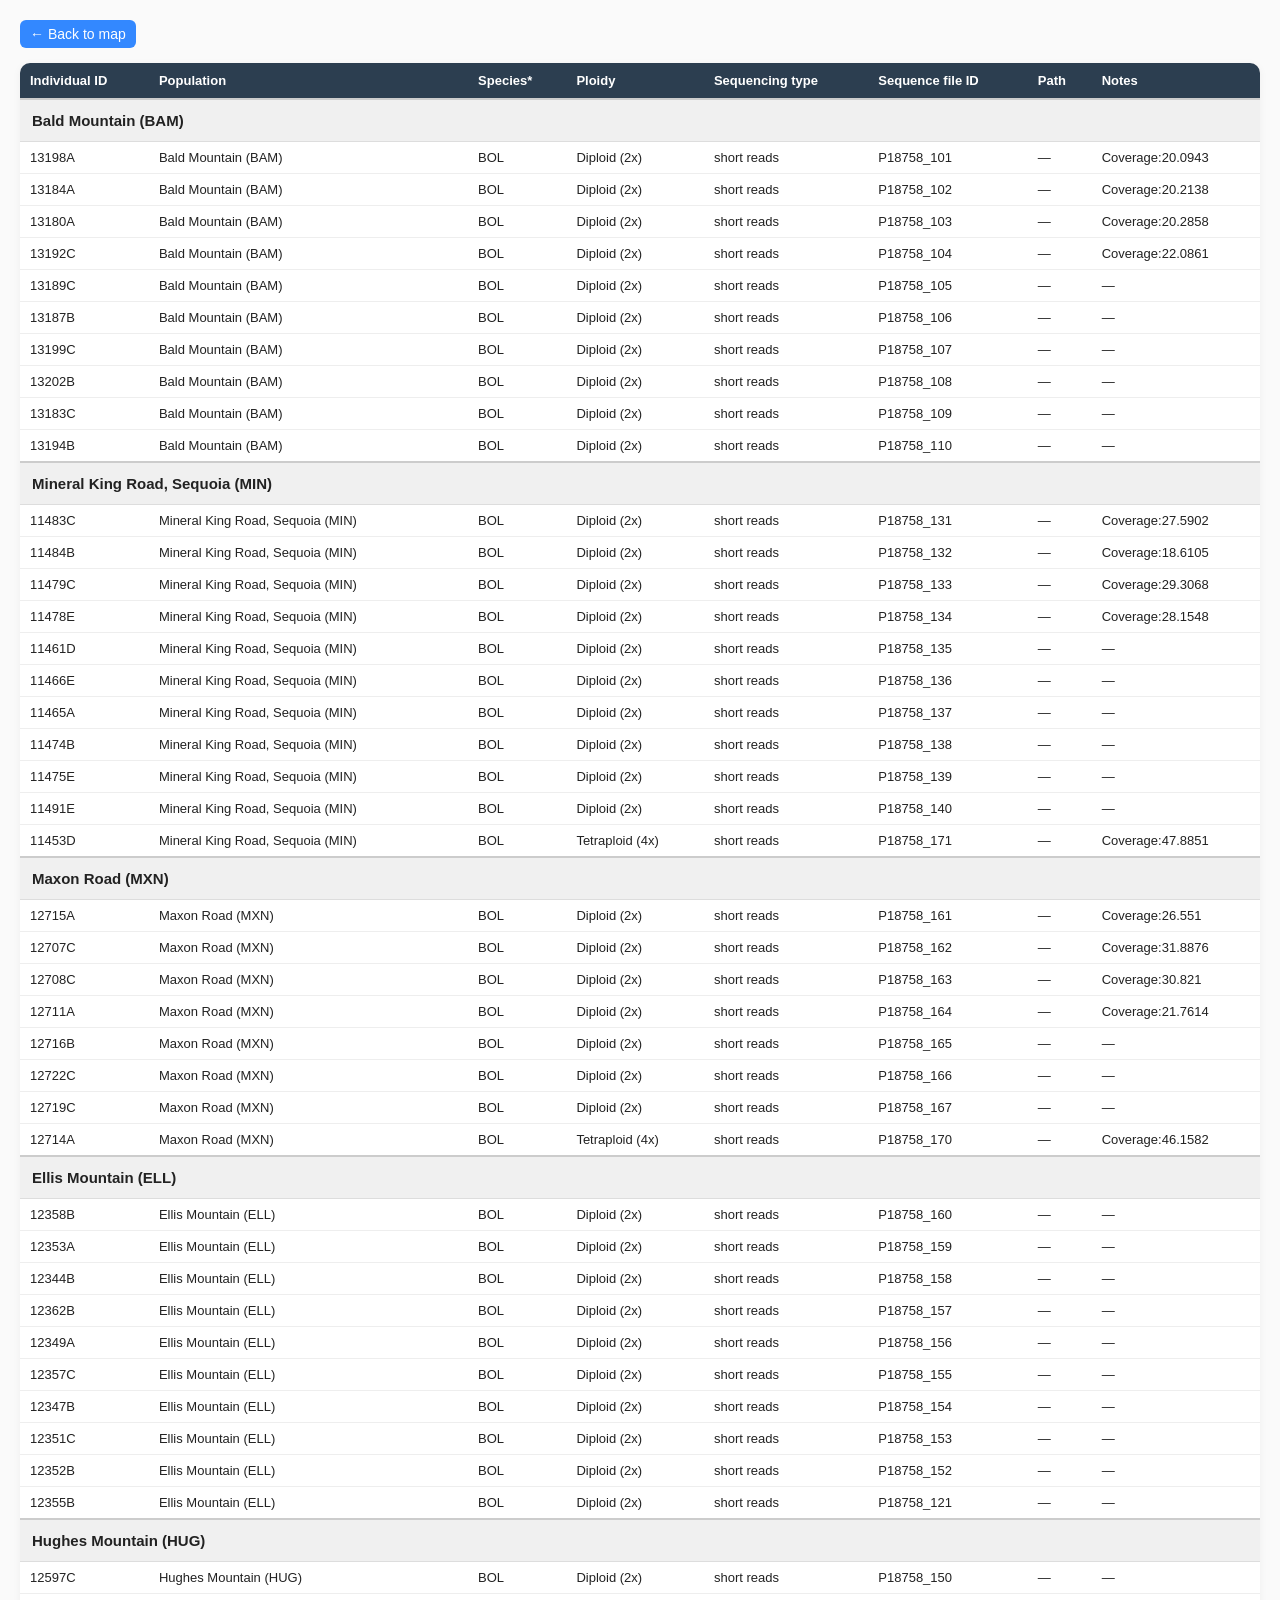
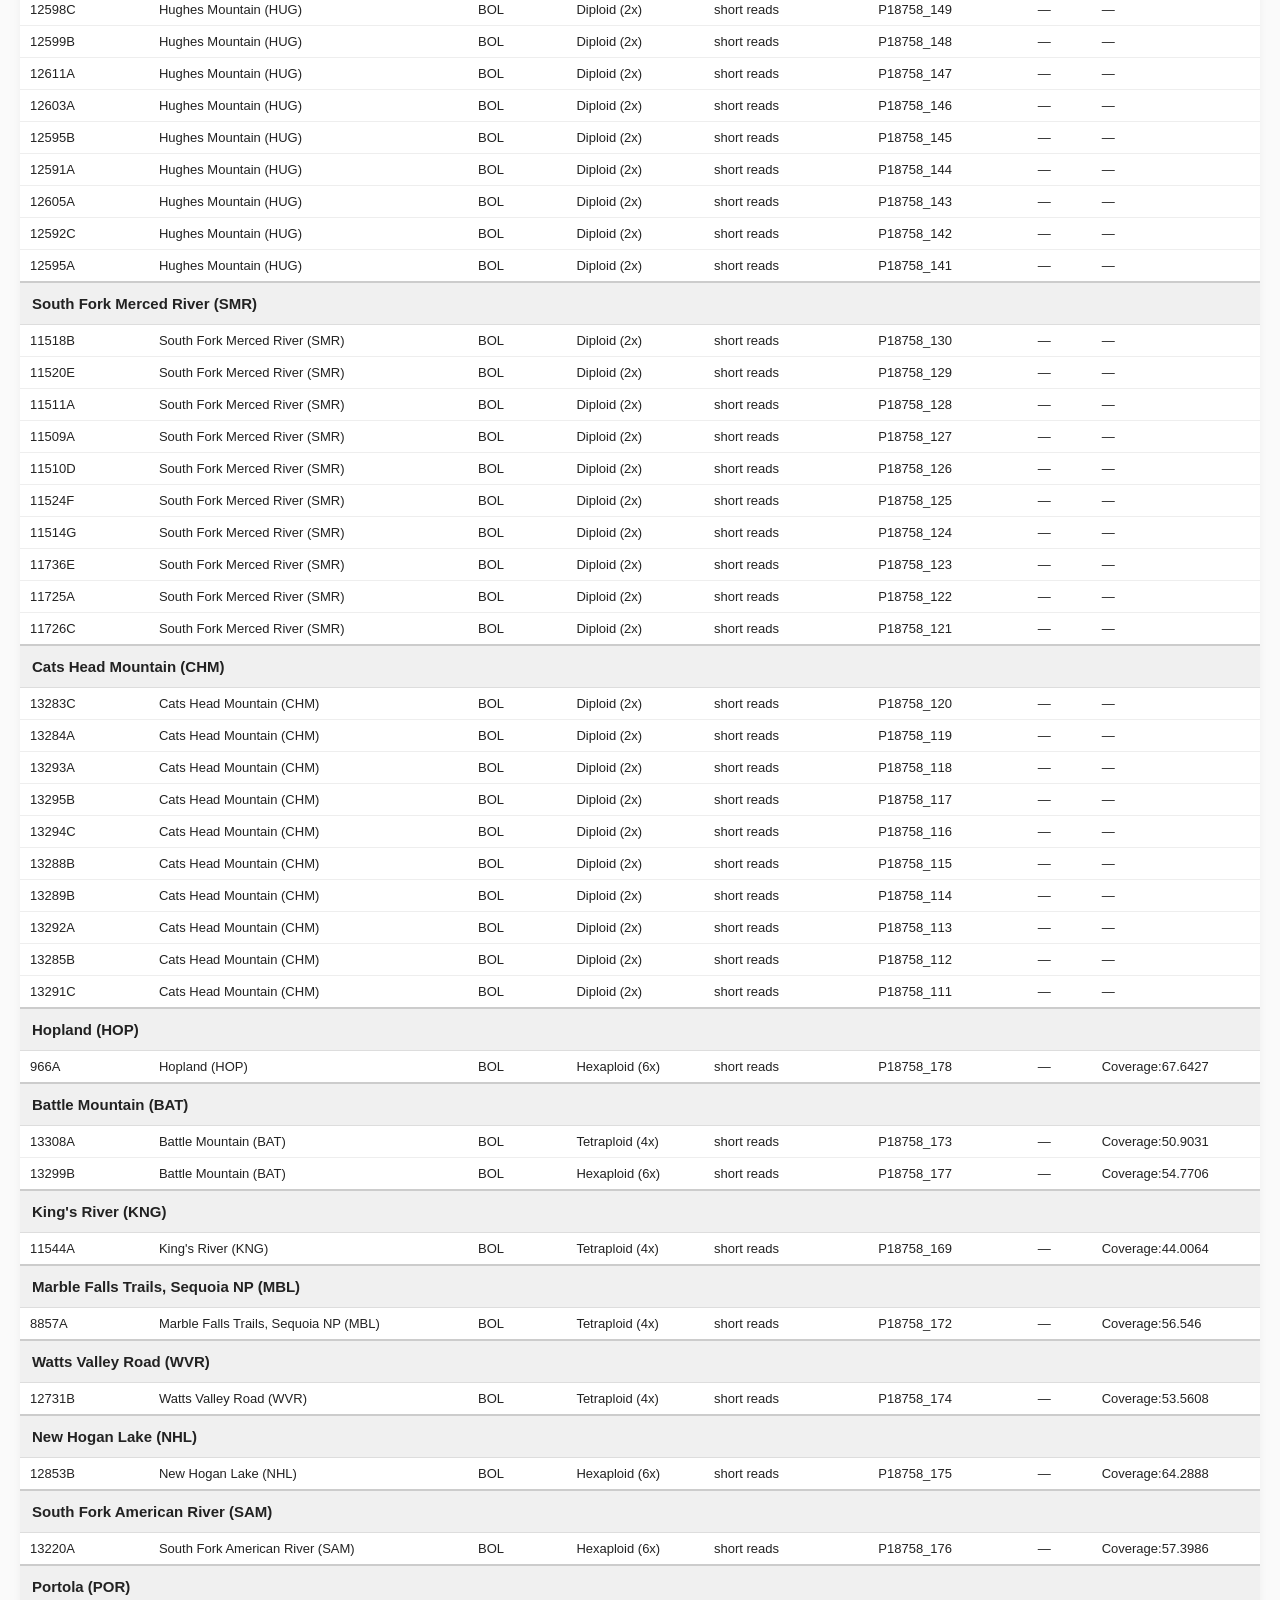
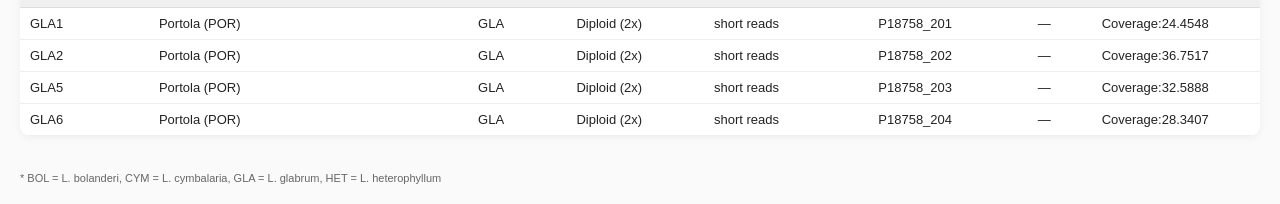
<file: individuals.html>
<!DOCTYPE html>
<html lang="en">
<head>
  <meta charset="UTF-8">
  <title>Individuals Table</title>

</head>

<body>

<a class="back" href="index.html">← Back to map</a>


<table>
  <tr>
    <th>Individual ID</th>
    <th>Population</th>
    <th>Species*</th>
    <th>Ploidy</th>
    <th>Sequencing type</th>
    <th>Sequence file ID</th>
    <th>Path</th>
    <th>Notes</th>
  </tr>

<tr id="BAM" class="pop-header">
    <td colspan="8">
      <strong>Bald Mountain (BAM)</strong>
    </td>
  </tr>

  <tr>
    <td>13198A</td>
    <td>Bald Mountain (BAM)</td>
    <td>BOL</td>
    <td>Diploid (2x)</td>
    <td>short reads</td>
    <td>P18758_101</td>
    <td>—</td>
    <td>Coverage:20.0943</td>
  </tr>

  <tr>
    <td>13184A</td>
    <td>Bald Mountain (BAM)</td>
    <td>BOL</td>
    <td>Diploid (2x)</td>
    <td>short reads</td>
    <td>P18758_102</td>
    <td>—</td>
    <td>Coverage:20.2138</td>
  </tr>

  <tr>
    <td>13180A</td>
    <td>Bald Mountain (BAM)</td>
    <td>BOL</td>
    <td>Diploid (2x)</td>
    <td>short reads</td>
    <td>P18758_103</td>
    <td>—</td>
    <td>Coverage:20.2858</td>
  </tr>

   <tr>
    <td>13192C</td>
    <td>Bald Mountain (BAM)</td>
    <td>BOL</td>
    <td>Diploid (2x)</td>
    <td>short reads</td>
    <td>P18758_104</td>
    <td>—</td>
    <td>Coverage:22.0861</td>
  </tr>

  <tr>
    <td>13189C</td>
    <td>Bald Mountain (BAM)</td>
    <td>BOL</td>
    <td>Diploid (2x)</td>
    <td>short reads</td>
    <td>P18758_105</td>
    <td>—</td>
    <td>—</td>
  </tr>

  <tr>
    <td>13187B</td>
    <td>Bald Mountain (BAM)</td>
    <td>BOL</td>
    <td>Diploid (2x)</td>
    <td>short reads</td>
    <td>P18758_106</td>
    <td>—</td>
    <td>—</td>
  </tr>

  <tr>
    <td>13199C</td>
    <td>Bald Mountain (BAM)</td>
    <td>BOL</td>
    <td>Diploid (2x)</td>
    <td>short reads</td>
    <td>P18758_107</td>
    <td>—</td>
    <td>—</td>
  </tr>

  <tr>
    <td>13202B</td>
    <td>Bald Mountain (BAM)</td>
    <td>BOL</td>
    <td>Diploid (2x)</td>
    <td>short reads</td>
    <td>P18758_108</td>
    <td>—</td>
    <td>—</td>
  </tr>

  <tr>
    <td>13183C</td>
    <td>Bald Mountain (BAM)</td>
    <td>BOL</td>
    <td>Diploid (2x)</td>
    <td>short reads</td>
    <td>P18758_109</td>
    <td>—</td>
    <td>—</td>
  </tr>

  <tr>
    <td>13194B</td>
    <td>Bald Mountain (BAM)</td>
    <td>BOL</td>
    <td>Diploid (2x)</td>
    <td>short reads</td>
    <td>P18758_110</td>
    <td>—</td>
    <td>—</td>
  </tr>

  <tr id="MIN" class="pop-header">
    <td colspan="8">
      <strong>Mineral King Road, Sequoia (MIN)</strong>
    </td>
  </tr>

  <tr>
    <td>11483C</td>
    <td>Mineral King Road, Sequoia (MIN)</td>
    <td>BOL</td>
    <td>Diploid (2x)</td>
    <td>short reads</td>
    <td>P18758_131</td>
    <td>—</td>
    <td>Coverage:27.5902</td>
  </tr>

  <tr>
    <td>11484B</td>
    <td>Mineral King Road, Sequoia (MIN)</td>
    <td>BOL</td>
    <td>Diploid (2x)</td>
    <td>short reads</td>
    <td>P18758_132</td>
    <td>—</td>
    <td>Coverage:18.6105</td>
  </tr>

  <tr>
    <td>11479C</td>
    <td>Mineral King Road, Sequoia (MIN)</td>
    <td>BOL</td>
    <td>Diploid (2x)</td>
    <td>short reads</td>
    <td>P18758_133</td>
    <td>—</td>
    <td>Coverage:29.3068</td>
  </tr>

   <tr>
    <td>11478E</td>
    <td>Mineral King Road, Sequoia (MIN)</td>
    <td>BOL</td>
    <td>Diploid (2x)</td>
    <td>short reads</td>
    <td>P18758_134</td>
    <td>—</td>
    <td>Coverage:28.1548</td>
  </tr>

   <tr>
    <td>11461D</td>
    <td>Mineral King Road, Sequoia (MIN)</td>
    <td>BOL</td>
    <td>Diploid (2x)</td>
    <td>short reads</td>
    <td>P18758_135</td>
    <td>—</td>
    <td>—</td>
  </tr>

  <tr>
    <td>11466E</td>
    <td>Mineral King Road, Sequoia (MIN)</td>
    <td>BOL</td>
    <td>Diploid (2x)</td>
    <td>short reads</td>
    <td>P18758_136</td>
    <td>—</td>
    <td>—</td>
  </tr>

  <tr>
    <td>11465A</td>
    <td>Mineral King Road, Sequoia (MIN)</td>
    <td>BOL</td>
    <td>Diploid (2x)</td>
    <td>short reads</td>
    <td>P18758_137</td>
    <td>—</td>
    <td>—</td>
  </tr>

  <tr>
    <td>11474B</td>
    <td>Mineral King Road, Sequoia (MIN)</td>
    <td>BOL</td>
    <td>Diploid (2x)</td>
    <td>short reads</td>
    <td>P18758_138</td>
    <td>—</td>
    <td>—</td>
  </tr>

  <tr>
    <td>11475E</td>
    <td>Mineral King Road, Sequoia (MIN)</td>
    <td>BOL</td>
    <td>Diploid (2x)</td>
    <td>short reads</td>
    <td>P18758_139</td>
    <td>—</td>
    <td>—</td>
  </tr>

  <tr>
    <td>11491E</td>
    <td>Mineral King Road, Sequoia (MIN)</td>
    <td>BOL</td>
    <td>Diploid (2x)</td>
    <td>short reads</td>
    <td>P18758_140</td>
    <td>—</td>
    <td>—</td>
  </tr>

   <tr>
    <td>11453D</td>
    <td>Mineral King Road, Sequoia (MIN)</td>
    <td>BOL</td>
    <td>Tetraploid (4x)</td>
    <td>short reads</td>
    <td>P18758_171</td>
    <td>—</td>
    <td>Coverage:47.8851</td>
  </tr>


  <tr id="MXN" class="pop-header">
    <td colspan="8">
      <strong>Maxon Road (MXN)</strong>
    </td>
  </tr>

  <tr>
    <td>12715A</td>
    <td>Maxon Road (MXN)</td>
    <td>BOL</td>
    <td>Diploid (2x)</td>
    <td>short reads</td>
    <td>P18758_161</td>
    <td>—</td>
    <td>Coverage:26.551</td>
  </tr>

  <tr>
    <td>12707C</td>
    <td>Maxon Road (MXN)</td>
    <td>BOL</td>
    <td>Diploid (2x)</td>
    <td>short reads</td>
    <td>P18758_162</td>
    <td>—</td>
    <td>Coverage:31.8876</td>
  </tr>

  <tr>
    <td>12708C</td>
    <td>Maxon Road (MXN)</td>
    <td>BOL</td>
    <td>Diploid (2x)</td>
    <td>short reads</td>
    <td>P18758_163</td>
    <td>—</td>
    <td>Coverage:30.821</td>
  </tr>

   <tr>
    <td>12711A</td>
    <td>Maxon Road (MXN)</td>
    <td>BOL</td>
    <td>Diploid (2x)</td>
    <td>short reads</td>
    <td>P18758_164</td>
    <td>—</td>
    <td>Coverage:21.7614</td>
  </tr>

  <tr>
    <td>12716B</td>
    <td>Maxon Road (MXN)</td>
    <td>BOL</td>
    <td>Diploid (2x)</td>
    <td>short reads</td>
    <td>P18758_165</td>
    <td>—</td>
    <td>—</td>
  </tr>

    <tr>
    <td>12722C</td>
    <td>Maxon Road (MXN)</td>
    <td>BOL</td>
    <td>Diploid (2x)</td>
    <td>short reads</td>
    <td>P18758_166</td>
    <td>—</td>
    <td>—</td>
  </tr>

    <tr>
    <td>12719C</td>
    <td>Maxon Road (MXN)</td>
    <td>BOL</td>
    <td>Diploid (2x)</td>
    <td>short reads</td>
    <td>P18758_167</td>
    <td>—</td>
    <td>—</td>
  </tr>
  
  <tr>
    <td>12714A</td>
    <td>Maxon Road (MXN)</td>
    <td>BOL</td>
    <td>Tetraploid (4x)</td>
    <td>short reads</td>
    <td>P18758_170</td>
    <td>—</td>
    <td>Coverage:46.1582</td>
  </tr>

<tr id="ELL" class="pop-header">
    <td colspan="8">
      <strong>Ellis Mountain (ELL)</strong>
    </td>
  </tr>

<tr>
    <td>12358B</td>
    <td>Ellis Mountain (ELL)</td>
    <td>BOL</td>
    <td>Diploid (2x)</td>
    <td>short reads</td>
    <td>P18758_160</td>
    <td>—</td>
    <td>—</td>
  </tr>

  <tr>
    <td>12353A</td>
    <td>Ellis Mountain (ELL)</td>
    <td>BOL</td>
    <td>Diploid (2x)</td>
    <td>short reads</td>
    <td>P18758_159</td>
    <td>—</td>
    <td>—</td>
  </tr>

  <tr>
    <td>12344B</td>
    <td>Ellis Mountain (ELL)</td>
    <td>BOL</td>
    <td>Diploid (2x)</td>
    <td>short reads</td>
    <td>P18758_158</td>
    <td>—</td>
    <td>—</td>
  </tr>

  <tr>
    <td>12362B</td>
    <td>Ellis Mountain (ELL)</td>
    <td>BOL</td>
    <td>Diploid (2x)</td>
    <td>short reads</td>
    <td>P18758_157</td>
    <td>—</td>
    <td>—</td>
  </tr>

  <tr>
    <td>12349A</td>
    <td>Ellis Mountain (ELL)</td>
    <td>BOL</td>
    <td>Diploid (2x)</td>
    <td>short reads</td>
    <td>P18758_156</td>
    <td>—</td>
    <td>—</td>
  </tr>

  <tr>
    <td>12357C</td>
    <td>Ellis Mountain (ELL)</td>
    <td>BOL</td>
    <td>Diploid (2x)</td>
    <td>short reads</td>
    <td>P18758_155</td>
    <td>—</td>
    <td>—</td>
  </tr>

  <tr>
    <td>12347B</td>
    <td>Ellis Mountain (ELL)</td>
    <td>BOL</td>
    <td>Diploid (2x)</td>
    <td>short reads</td>
    <td>P18758_154</td>
    <td>—</td>
    <td>—</td>
  </tr>

  <tr>
    <td>12351C</td>
    <td>Ellis Mountain (ELL)</td>
    <td>BOL</td>
    <td>Diploid (2x)</td>
    <td>short reads</td>
    <td>P18758_153</td>
    <td>—</td>
    <td>—</td>
  </tr>

  <tr>
    <td>12352B</td>
    <td>Ellis Mountain (ELL)</td>
    <td>BOL</td>
    <td>Diploid (2x)</td>
    <td>short reads</td>
    <td>P18758_152</td>
    <td>—</td>
    <td>—</td>
  </tr>

  <tr>
    <td>12355B</td>
    <td>Ellis Mountain (ELL)</td>
    <td>BOL</td>
    <td>Diploid (2x)</td>
    <td>short reads</td>
    <td>P18758_121</td>
    <td>—</td>
    <td>—</td>
  </tr>

  <tr id="HUG" class="pop-header">
    <td colspan="8">
      <strong>Hughes Mountain (HUG)</strong>
    </td>
  </tr>

<tr>
    <td>12597C</td>
    <td>Hughes Mountain (HUG)</td>
    <td>BOL</td>
    <td>Diploid (2x)</td>
    <td>short reads</td>
    <td>P18758_150</td>
    <td>—</td>
    <td>—</td>
  </tr>

  <tr>
    <td>12598C</td>
    <td>Hughes Mountain (HUG)</td>
    <td>BOL</td>
    <td>Diploid (2x)</td>
    <td>short reads</td>
    <td>P18758_149</td>
    <td>—</td>
    <td>—</td>
  </tr>

  <tr>
    <td>12599B</td>
    <td>Hughes Mountain (HUG)</td>
    <td>BOL</td>
    <td>Diploid (2x)</td>
    <td>short reads</td>
    <td>P18758_148</td>
    <td>—</td>
    <td>—</td>
  </tr>

  <tr>
    <td>12611A</td>
    <td>Hughes Mountain (HUG)</td>
    <td>BOL</td>
    <td>Diploid (2x)</td>
    <td>short reads</td>
    <td>P18758_147</td>
    <td>—</td>
    <td>—</td>
  </tr>

  <tr>
    <td>12603A</td>
    <td>Hughes Mountain (HUG)</td>
    <td>BOL</td>
    <td>Diploid (2x)</td>
    <td>short reads</td>
    <td>P18758_146</td>
    <td>—</td>
    <td>—</td>
  </tr>

  <tr>
    <td>12595B</td>
    <td>Hughes Mountain (HUG)</td>
    <td>BOL</td>
    <td>Diploid (2x)</td>
    <td>short reads</td>
    <td>P18758_145</td>
    <td>—</td>
    <td>—</td>
  </tr>

  <tr>
    <td>12591A</td>
    <td>Hughes Mountain (HUG)</td>
    <td>BOL</td>
    <td>Diploid (2x)</td>
    <td>short reads</td>
    <td>P18758_144</td>
    <td>—</td>
    <td>—</td>
  </tr>

  <tr>
    <td>12605A</td>
    <td>Hughes Mountain (HUG)</td>
    <td>BOL</td>
    <td>Diploid (2x)</td>
    <td>short reads</td>
    <td>P18758_143</td>
    <td>—</td>
    <td>—</td>
  </tr>

  <tr>
    <td>12592C</td>
    <td>Hughes Mountain (HUG)</td>
    <td>BOL</td>
    <td>Diploid (2x)</td>
    <td>short reads</td>
    <td>P18758_142</td>
    <td>—</td>
    <td>—</td>
  </tr>

  <tr>
    <td>12595A</td>
    <td>Hughes Mountain (HUG)</td>
    <td>BOL</td>
    <td>Diploid (2x)</td>
    <td>short reads</td>
    <td>P18758_141</td>
    <td>—</td>
    <td>—</td>
  </tr>

  
  <tr id="SMR" class="pop-header">
    <td colspan="8">
      <strong>South Fork Merced River (SMR)</strong>
    </td>
  </tr>

<tr>
    <td>11518B</td>
    <td>South Fork Merced River (SMR)</td>
    <td>BOL</td>
    <td>Diploid (2x)</td>
    <td>short reads</td>
    <td>P18758_130</td>
    <td>—</td>
    <td>—</td>
  </tr>

  <tr>
    <td>11520E</td>
    <td>South Fork Merced River (SMR)</td>
    <td>BOL</td>
    <td>Diploid (2x)</td>
    <td>short reads</td>
    <td>P18758_129</td>
    <td>—</td>
    <td>—</td>
  </tr>

  <tr>
    <td>11511A</td>
    <td>South Fork Merced River (SMR)</td>
    <td>BOL</td>
    <td>Diploid (2x)</td>
    <td>short reads</td>
    <td>P18758_128</td>
    <td>—</td>
    <td>—</td>
  </tr>

  <tr>
    <td>11509A</td>
    <td>South Fork Merced River (SMR)</td>
    <td>BOL</td>
    <td>Diploid (2x)</td>
    <td>short reads</td>
    <td>P18758_127</td>
    <td>—</td>
    <td>—</td>
  </tr>

  <tr>
    <td>11510D</td>
    <td>South Fork Merced River (SMR)</td>
    <td>BOL</td>
    <td>Diploid (2x)</td>
    <td>short reads</td>
    <td>P18758_126</td>
    <td>—</td>
    <td>—</td>
  </tr>

  <tr>
    <td>11524F</td>
    <td>South Fork Merced River (SMR)</td>
    <td>BOL</td>
    <td>Diploid (2x)</td>
    <td>short reads</td>
    <td>P18758_125</td>
    <td>—</td>
    <td>—</td>
  </tr>

  <tr>
    <td>11514G</td>
    <td>South Fork Merced River (SMR)</td>
    <td>BOL</td>
    <td>Diploid (2x)</td>
    <td>short reads</td>
    <td>P18758_124</td>
    <td>—</td>
    <td>—</td>
  </tr>

  <tr>
    <td>11736E</td>
    <td>South Fork Merced River (SMR)</td>
    <td>BOL</td>
    <td>Diploid (2x)</td>
    <td>short reads</td>
    <td>P18758_123</td>
    <td>—</td>
    <td>—</td>
  </tr>

  <tr>
    <td>11725A</td>
    <td>South Fork Merced River (SMR)</td>
    <td>BOL</td>
    <td>Diploid (2x)</td>
    <td>short reads</td>
    <td>P18758_122</td>
    <td>—</td>
    <td>—</td>
  </tr>

  <tr>
    <td>11726C</td>
    <td>South Fork Merced River (SMR)</td>
    <td>BOL</td>
    <td>Diploid (2x)</td>
    <td>short reads</td>
    <td>P18758_121</td>
    <td>—</td>
    <td>—</td>
  </tr>

  
  <tr id="CHM" class="pop-header">
    <td colspan="8">
      <strong>Cats Head Mountain (CHM)</strong>
    </td>
  </tr>

<tr>
    <td>13283C</td>
    <td>Cats Head Mountain (CHM)</td>
    <td>BOL</td>
    <td>Diploid (2x)</td>
    <td>short reads</td>
    <td>P18758_120</td>
    <td>—</td>
    <td>—</td>
  </tr>

  
<tr>
    <td>13284A</td>
    <td>Cats Head Mountain (CHM)</td>
    <td>BOL</td>
    <td>Diploid (2x)</td>
    <td>short reads</td>
    <td>P18758_119</td>
    <td>—</td>
    <td>—</td>
  </tr>


<tr>
    <td>13293A</td>
    <td>Cats Head Mountain (CHM)</td>
    <td>BOL</td>
    <td>Diploid (2x)</td>
    <td>short reads</td>
    <td>P18758_118</td>
    <td>—</td>
    <td>—</td>
  </tr>

  
<tr>
    <td>13295B</td>
    <td>Cats Head Mountain (CHM)</td>
    <td>BOL</td>
    <td>Diploid (2x)</td>
    <td>short reads</td>
    <td>P18758_117</td>
    <td>—</td>
    <td>—</td>
  </tr>

  
<tr>
    <td>13294C</td>
    <td>Cats Head Mountain (CHM)</td>
    <td>BOL</td>
    <td>Diploid (2x)</td>
    <td>short reads</td>
    <td>P18758_116</td>
    <td>—</td>
    <td>—</td>
  </tr>

  
<tr>
    <td>13288B</td>
    <td>Cats Head Mountain (CHM)</td>
    <td>BOL</td>
    <td>Diploid (2x)</td>
    <td>short reads</td>
    <td>P18758_115</td>
    <td>—</td>
    <td>—</td>
  </tr>

  
<tr>
    <td>13289B</td>
    <td>Cats Head Mountain (CHM)</td>
    <td>BOL</td>
    <td>Diploid (2x)</td>
    <td>short reads</td>
    <td>P18758_114</td>
    <td>—</td>
    <td>—</td>
  </tr>

  
<tr>
    <td>13292A</td>
    <td>Cats Head Mountain (CHM)</td>
    <td>BOL</td>
    <td>Diploid (2x)</td>
    <td>short reads</td>
    <td>P18758_113</td>
    <td>—</td>
    <td>—</td>
  </tr>

  
<tr>
    <td>13285B</td>
    <td>Cats Head Mountain (CHM)</td>
    <td>BOL</td>
    <td>Diploid (2x)</td>
    <td>short reads</td>
    <td>P18758_112</td>
    <td>—</td>
    <td>—</td>
  </tr>

  
<tr>
    <td>13291C</td>
    <td>Cats Head Mountain (CHM)</td>
    <td>BOL</td>
    <td>Diploid (2x)</td>
    <td>short reads</td>
    <td>P18758_111</td>
    <td>—</td>
    <td>—</td>
  </tr>

<tr id="HOP" class="pop-header">
    <td colspan="8">
      <strong>Hopland (HOP)</strong>
    </td>
  </tr>

<tr>
    <td>966A</td>
    <td>Hopland (HOP)</td>
    <td>BOL</td>
    <td>Hexaploid (6x)</td>
    <td>short reads</td>
    <td>P18758_178</td>
    <td>—</td>
    <td>Coverage:67.6427</td>
  </tr>

  
<tr id="BAT" class="pop-header">
    <td colspan="8">
      <strong>Battle Mountain (BAT)</strong>
    </td>
  </tr>

<tr>
    <td>13308A</td>
    <td>Battle Mountain (BAT)</td>
    <td>BOL</td>
    <td>Tetraploid (4x)</td>
    <td>short reads</td>
    <td>P18758_173</td>
    <td>—</td>
    <td>Coverage:50.9031</td>
  </tr>

  <tr>
    <td>13299B</td>
    <td>Battle Mountain (BAT)</td>
    <td>BOL</td>
    <td>Hexaploid (6x)</td>
    <td>short reads</td>
    <td>P18758_177</td>
    <td>—</td>
    <td>Coverage:54.7706</td>
  </tr>


<tr id="KNG" class="pop-header">
    <td colspan="8">
      <strong>King's River (KNG)</strong>
    </td>
  </tr>

<tr>
    <td>11544A</td>
    <td>King's River (KNG)</td>
    <td>BOL</td>
    <td>Tetraploid (4x)</td>
    <td>short reads</td>
    <td>P18758_169</td>
    <td>—</td>
    <td>Coverage:44.0064</td>
  </tr>


  <tr id="MBL" class="pop-header">
    <td colspan="8">
      <strong>Marble Falls Trails, Sequoia NP (MBL)</strong>
    </td>
  </tr>

<tr>
    <td>8857A</td>
    <td>Marble Falls Trails, Sequoia NP (MBL)</td>
    <td>BOL</td>
    <td>Tetraploid (4x)</td>
    <td>short reads</td>
    <td>P18758_172</td>
    <td>—</td>
    <td>Coverage:56.546</td>
  </tr>

  
  <tr id="WVR" class="pop-header">
    <td colspan="8">
      <strong>Watts Valley Road (WVR)</strong>
    </td>
  </tr>

<tr>
    <td>12731B</td>
    <td>Watts Valley Road (WVR)</td>
    <td>BOL</td>
    <td>Tetraploid (4x)</td>
    <td>short reads</td>
    <td>P18758_174</td>
    <td>—</td>
    <td>Coverage:53.5608</td>
  </tr>


  
  <tr id="NHL" class="pop-header">
    <td colspan="8">
      <strong>New Hogan Lake (NHL)</strong>
    </td>
  </tr>

<tr>
    <td>12853B</td>
    <td>New Hogan Lake (NHL)</td>
    <td>BOL</td>
    <td>Hexaploid (6x)</td>
    <td>short reads</td>
    <td>P18758_175</td>
    <td>—</td>
    <td>Coverage:64.2888</td>
  </tr>


    
  <tr id="SAM" class="pop-header">
    <td colspan="8">
      <strong>South Fork American River (SAM)</strong>
    </td>
  </tr>

<tr>
    <td>13220A</td>
    <td>South Fork American River (SAM)</td>
    <td>BOL</td>
    <td>Hexaploid (6x)</td>
    <td>short reads</td>
    <td>P18758_176</td>
    <td>—</td>
    <td>Coverage:57.3986</td>
  </tr>


  
    
  <tr id="POR" class="pop-header">
    <td colspan="8">
      <strong>Portola (POR)</strong>
    </td>
  </tr>

<tr>
    <td>GLA1</td>
    <td>Portola (POR)</td>
    <td>GLA</td>
    <td>Diploid (2x)</td>
    <td>short reads</td>
    <td>P18758_201</td>
    <td>—</td>
    <td>Coverage:24.4548</td>
  </tr>

  <tr>
    <td>GLA2</td>
    <td>Portola (POR)</td>
    <td>GLA</td>
    <td>Diploid (2x)</td>
    <td>short reads</td>
    <td>P18758_202</td>
    <td>—</td>
    <td>Coverage:36.7517</td>
  </tr>

  <tr>
    <td>GLA5</td>
    <td>Portola (POR)</td>
    <td>GLA</td>
    <td>Diploid (2x)</td>
    <td>short reads</td>
    <td>P18758_203</td>
    <td>—</td>
    <td>Coverage:32.5888</td>
  </tr>

    <tr>
    <td>GLA6</td>
    <td>Portola (POR)</td>
    <td>GLA</td>
    <td>Diploid (2x)</td>
    <td>short reads</td>
    <td>P18758_204</td>
    <td>—</td>
    <td>Coverage:28.3407</td>
  </tr>

</table>
</br>
</br>

<div style="font-size:11px; color:#666;">
    * BOL = L. bolanderi, CYM = L. cymbalaria, GLA = L. glabrum, HET = L. heterophyllum
  </div>

<script>
  const version = Date.now();

  // load CSS
  const css = document.createElement("link");
  css.rel = "stylesheet";
  css.href = `individuals.css?v=${version}`;
  document.head.appendChild(css);
</script>

</body>
</html>
</file>
